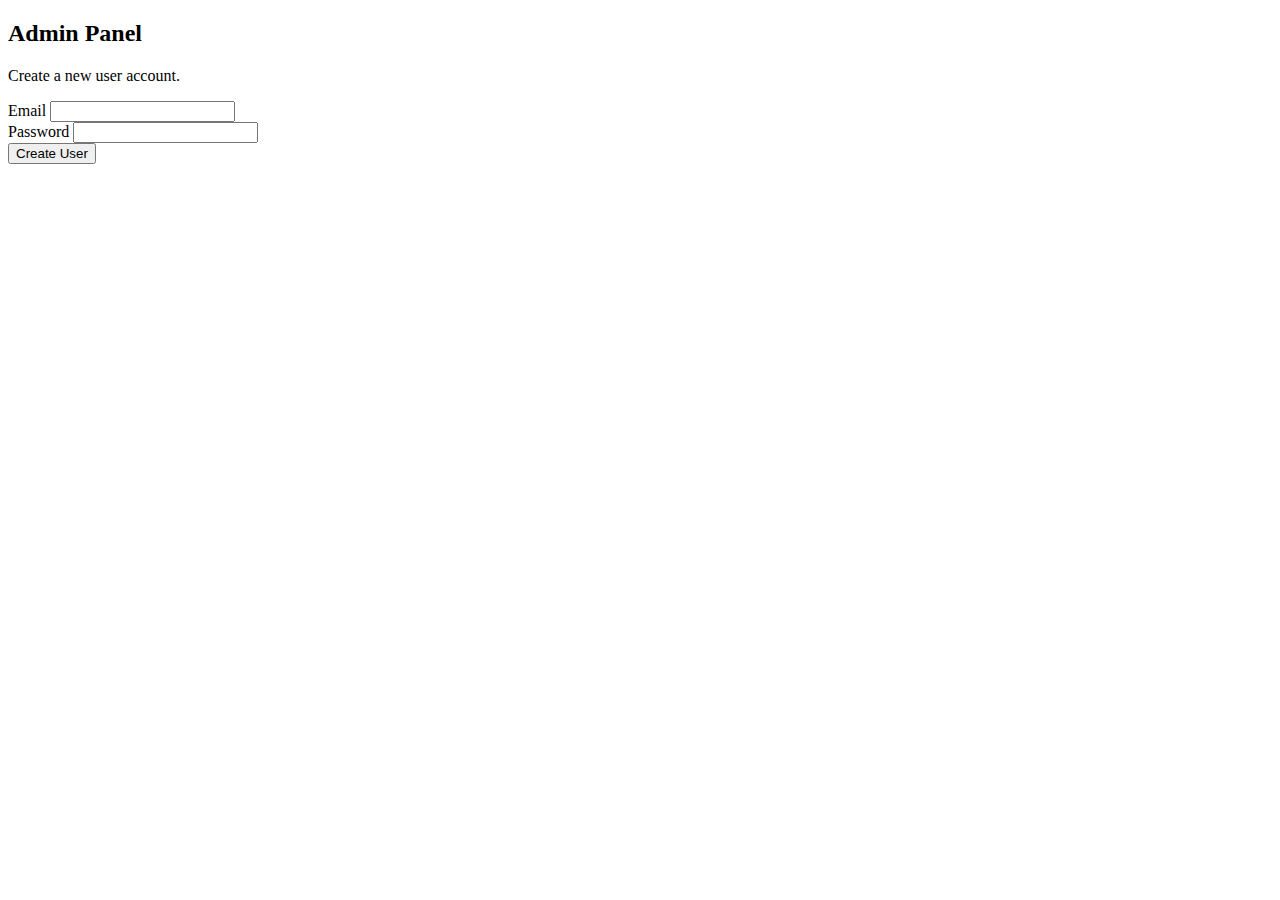
<file: templates/admin_simple.html>
<!DOCTYPE html>
<html lang="en">
<head>
    <meta charset="UTF-8" />
    <meta name="viewport" content="width=device-width, initial-scale=1.0" />
    <title>Admin Panel</title>
</head>
<body>
    <h2>Admin Panel</h2>
    <p>Create a new user account.</p>

    <form id="create-user-form" method="POST" action="/create-user">
        <div>
            <label for="email">Email</label>
            <input id="email" name="email" type="email" required />
        </div>
        <div>
            <label for="password">Password</label>
            <input id="password" name="password" type="password" required minlength="8" />
        </div>
        <button type="submit">Create User</button>
    </form>

    <p id="message" role="status"></p>

    <script>
        const form = document.getElementById("create-user-form");
        const message = document.getElementById("message");

        form.addEventListener("submit", async (event) => {
            event.preventDefault();
            message.textContent = "";

            const formData = new FormData(form);
            const response = await fetch(form.action, {
                method: "POST",
                body: formData
            });

            const data = await response.json();
            message.textContent = data.message || "Request completed.";
        });
    </script>
</body>
</html>
</file>
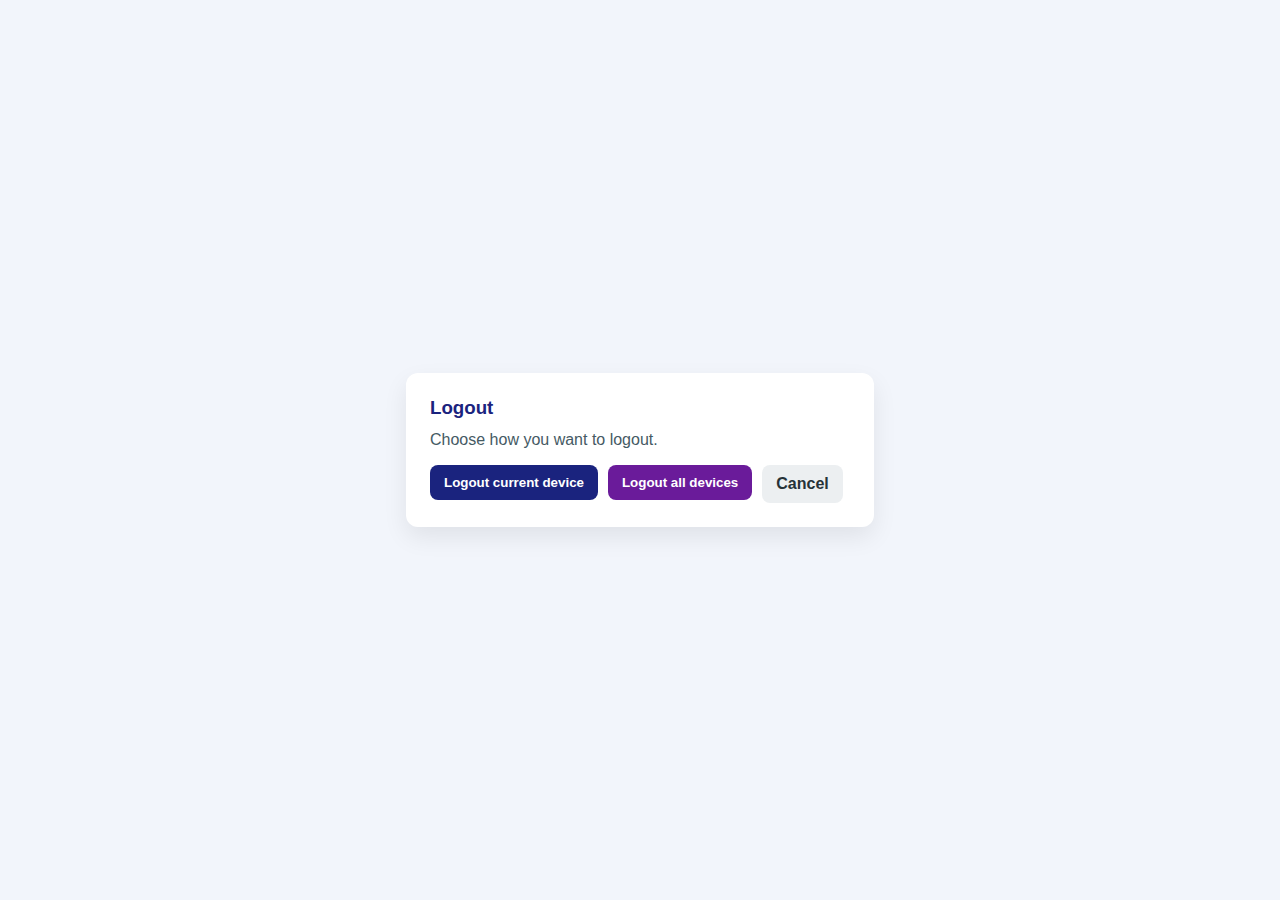
<file: templates/logout_confirm.html>
<!DOCTYPE html>
<html lang="en">
<head>
    <meta charset="UTF-8" />
    <meta name="viewport" content="width=device-width, initial-scale=1.0" />
    <title>Logout Options</title>
    <style>
        body{font-family:Inter,Arial,sans-serif;background:#f2f5fb;display:flex;justify-content:center;align-items:center;min-height:100vh;margin:0}
        .card{background:#fff;border-radius:12px;padding:24px;max-width:420px;width:92%;box-shadow:0 10px 25px rgba(0,0,0,.08)}
        h3{margin:0 0 12px;color:#1a237e}
        p{margin:0 0 16px;color:#455a64}
        .row{display:flex;gap:10px;flex-wrap:wrap}
        button,a{border:none;border-radius:8px;padding:10px 14px;font-weight:600;cursor:pointer;text-decoration:none}
        .current{background:#1a237e;color:#fff}
        .all{background:#6a1b9a;color:#fff}
        .cancel{background:#eceff1;color:#263238}
    </style>
</head>
<body>
    <div class="card">
        <h3>Logout</h3>
        <p>Choose how you want to logout.</p>
        <div class="row">
            <form method="POST" action="/logout" style="margin:0;"><button class="current" type="submit">Logout current device</button></form>
            <form method="POST" action="/logout-all" style="margin:0;"><button class="all" type="submit">Logout all devices</button></form>
            <a class="cancel" href="/">Cancel</a>
        </div>
    </div>
</body>
</html>
</file>
